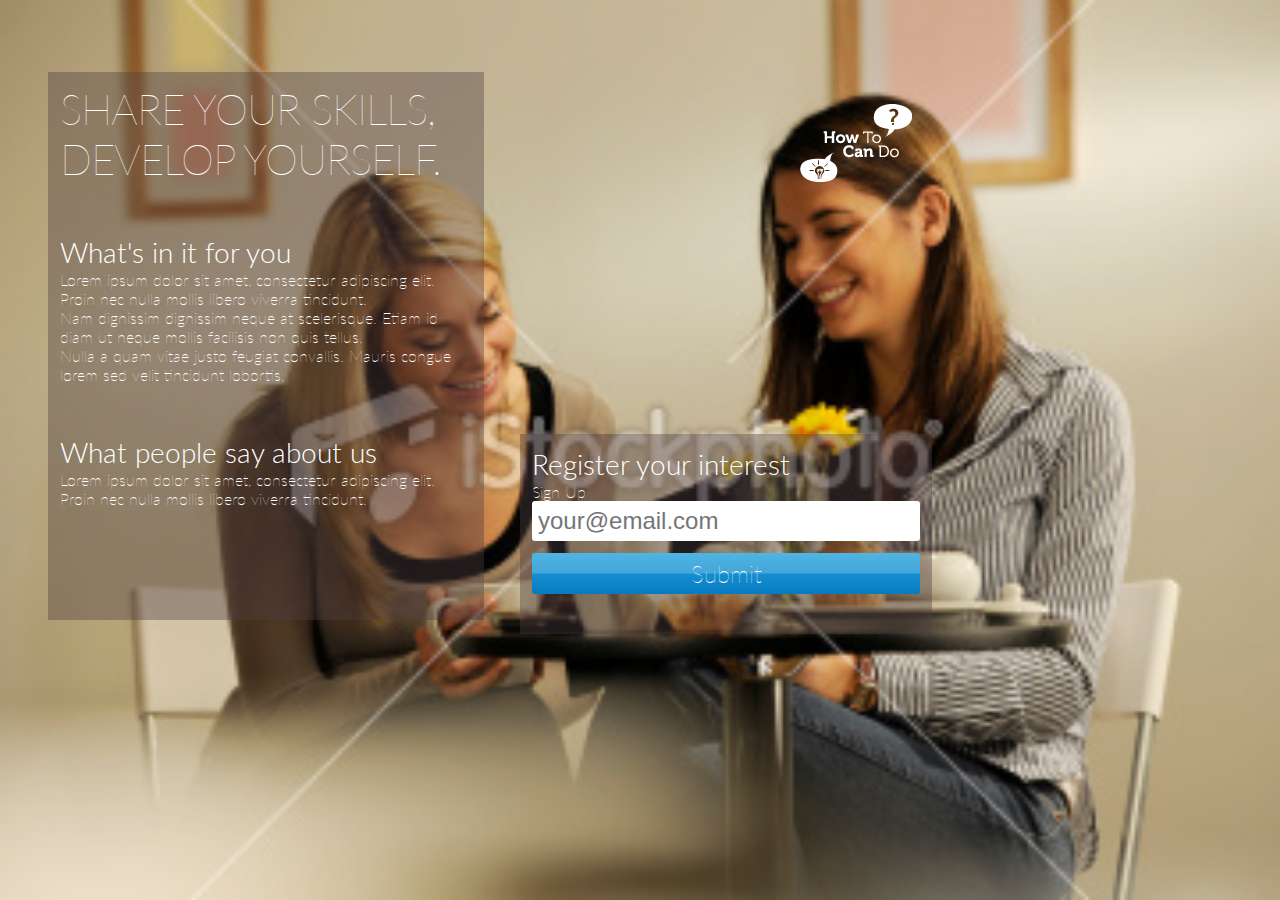
<file: index.html>
<!doctype html>
<html>

	<head>
		<meta charset="utf-8"/>
		<title></title>
		<!--[if lt IE 9]>
			<script src="http://html5shim.googlecode.com/svn/trunk/html5.js"></script>
		<![endif]-->
       <link href='http://fonts.googleapis.com/css?family=Lato:100,300,400,700' rel='stylesheet' type='text/css'>
		<link rel="stylesheet" media="all" href="style.css"/>
		<meta name="viewport" content="width=device-width, initial-scale=1"/>
		<!-- Adding "maximum-scale=1" fixes the Mobile Safari auto-zoom bug: http://filamentgroup.com/examples/iosScaleBug/ -->
	</head>
	
	<body lang="en">
    <div id="column1">
    <div id="c1r1">
    <h1>Share your skills,<br/>develop yourself.</h1>
    </div>
    <div id="c1r2">
    <h2>What's in it for you</h2>
    <p>Lorem ipsum dolor sit amet, consectetur adipiscing elit. Proin nec nulla mollis libero viverra tincidunt.</p>
    <p>Nam dignissim dignissim neque at scelerisque. Etiam id diam ut neque mollis facilisis non quis tellus.</p>
    <p>Nulla a quam vitae justo feugiat convallis. Mauris congue lorem sed velit tincidunt lobortis.</p>
    </ul>
    </div>
    <div id="c1r3">
    <h2>What people say about us</h2>
    <p>Lorem ipsum dolor sit amet, consectetur adipiscing elit. Proin nec nulla mollis libero viverra tincidunt.</p>
    </div>
    </div>
    <div id="column2">
    <div id="c2r2"></div>
    <div id="c2r3">
    <h2>Register your interest</h2>
        <form>
        Sign Up
        <input type="text" placeholder="your@email.com" />
        <input type="submit" />
        </form>
       </div>
    </div>
   
	</body>
	
</html>
</file>
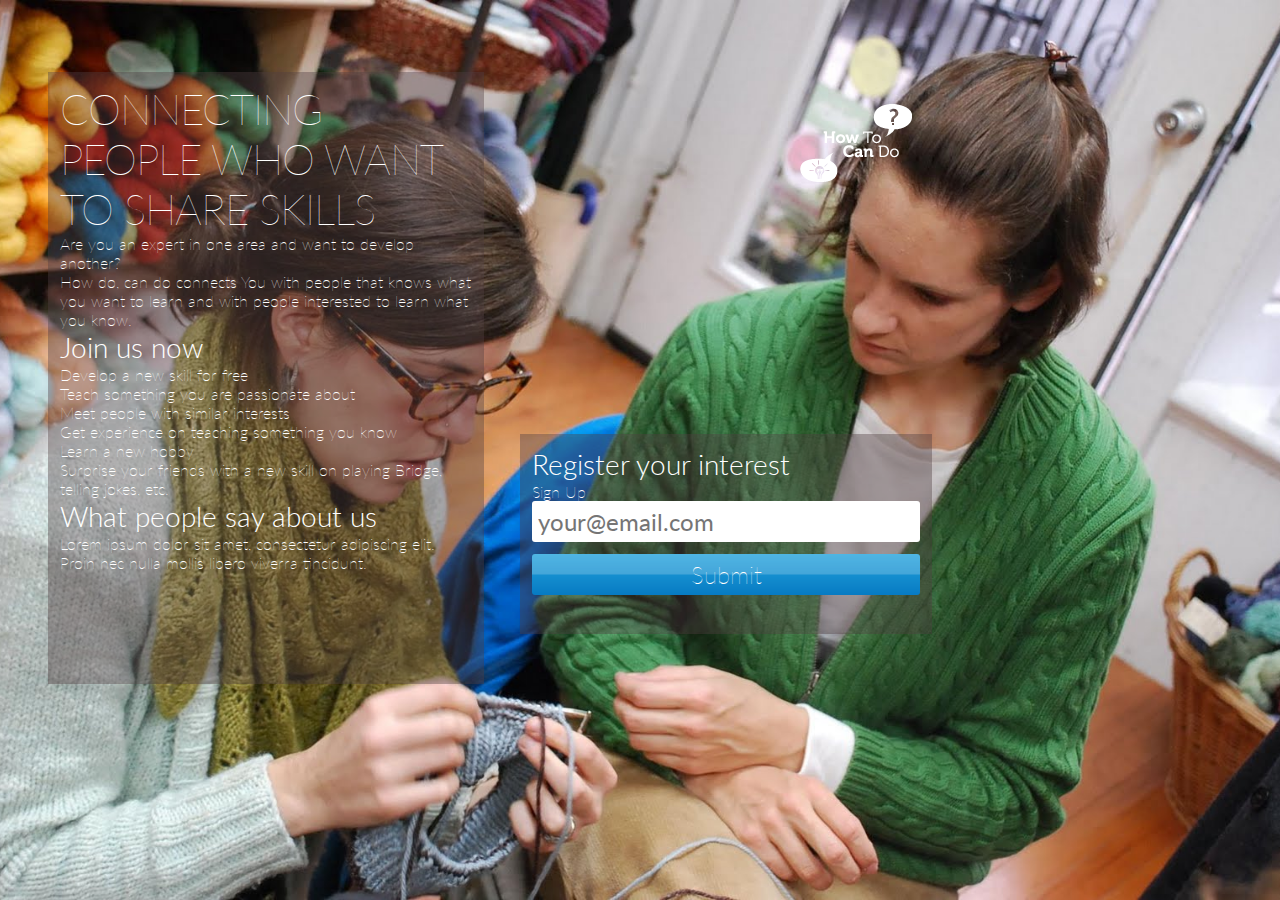
<file: public/index.html>
<!doctype html>
<html>

	<head>
		<meta charset="utf-8"/>
		<title></title>
		<!--[if lt IE 9]>
			<script src="http://html5shim.googlecode.com/svn/trunk/html5.js"></script>
		<![endif]-->
       <link href='http://fonts.googleapis.com/css?family=Lato:100,300,400,700' rel='stylesheet' type='text/css'>
		<link rel="stylesheet" media="all" href="style.css"/>
		<meta name="viewport" content="width=device-width, initial-scale=1"/>
		<!-- Adding "maximum-scale=1" fixes the Mobile Safari auto-zoom bug: http://filamentgroup.com/examples/iosScaleBug/ -->
	</head>
	
	<body lang="en">
    <div id="column1">
    <div id="c1r1">
    <h1>Connecting people who want to share skills</h1>
    </div>
    <div id="c1r2">
    
    <p>Are you an expert in one area and want to develop another?</p>
	<p>How do, can do connects You with people that knows what you want to learn and with people interested to learn what you know.</p>
    <h2>Join us now</h2>
    <p>Develop a new skill for free</p>
<p>Teach something you are passionate about</p>
<p>Meet people with similar interests</p>
<p>Get experience on teaching something you know</p>
<p>Learn a new hobby</p>
<p>Surprise your friends with a new skill on playing Bridge, telling jokes, etc.</p>
    </div>
    <div id="c1r3">
    <h2>What people say about us</h2>
    <p>Lorem ipsum dolor sit amet, consectetur adipiscing elit. Proin nec nulla mollis libero viverra tincidunt.</p>
    </div>
    </div>
    <div id="column2">
    <div id="c2r2"></div>
    <div id="c2r3">
    <h2>Register your interest</h2>
        <form>
        Sign Up
        <input type="text" placeholder="your@email.com" />
        <input type="submit" />
        </form>
       </div>
    </div>
   
	</body>
	
</html>
</file>
<file: style.css>
html { 
	margin:0;
	padding;0;
	background: url(img/image.jpg) no-repeat center center fixed; 
	-webkit-background-size: cover;
	-moz-background-size: cover;
	-o-background-size: cover;
	background-size: cover;
}



body {margin:0px; padding:0px; width:1000px; margin: 0 auto; font-family: 'Helvetica Neue', sans-serif; font-family:Lato;}

header { width:100%; height:80px; background-color:#000099;}




#signup {width:400px; height:200px; float:right; margin-top:400px; background-color:#0C0;}

/*	Less Framework 4
	http://lessframework.com
	by Joni Korpi
	License: http://opensource.org/licenses/mit-license.php	*/


/*	Resets
	------	*/

html, body, div, span, object, iframe, h1, h2, h3, h4, h5, h6, 
p, blockquote, pre, a, abbr, address, cite, code, del, dfn, em, 
img, ins, kbd, q, samp, small, strong, sub, sup, var, b, i, hr, 
dl, dt, dd, ol, ul, li, fieldset, form, label, legend, 
table, caption, tbody, tfoot, thead, tr, th, td,
article, aside, canvas, details, figure, figcaption, hgroup, 
menu, footer, header, nav, section, summary, time, mark, audio, video {
	margin: 0;
	padding: 0;
	border: 0;
}

article, aside, canvas, figure, figure img, figcaption, hgroup,
footer, header, nav, section, audio, video {
	display: block;
}

a img {border: 0;}



/*	Typography presets
	------------------	*/

.gigantic {
	font-size: 110px;
	line-height: 120px;
	letter-spacing: -2px;
}

.huge, h1 {
	font-size: 42px;
	line-height: 50px;
	letter-spacing: -1px;
	margin-bottom:40px;
	font-weight:normal;
	color:#FFF;
	font-family:Lato;
	text-transform:uppercase;
	font-weight:100;
}

.large, h2 {
	font-size: 28px;
	line-height: 36px;
	font-weight:300;
}

.bigger, h3 {
	font-size: 26px;
	line-height: 36px;
}

.big, h4 {
	font-size: 22px;
	line-height: 30px;
}

body {
	color:#FFF;
}

.small, small {
	font-size: 13px;
	line-height: 18px;
}

/* Selection colours (easy to forget) */

::selection 	 	{background: rgb(255,255,158);}
::-moz-selection 	{background: rgb(255,255,158);}
img::selection 		{background: transparent;}
img::-moz-selection	{background: transparent;}
body {-webkit-tap-highlight-color: rgb(255,255,158);}

ul {
   list-style-position: inside;
	padding-start: 40px;
}
li {padding-start:1em; }

/*		Default Layout: 992px. 
		Gutters: 24px.
		Outer margins: 48px.
		Leftover space for scrollbars @1024px: 32px.
-------------------------------------------------------------------------------
cols    1     2      3      4      5      6      7      8      9      10
px      68    160    252    344    436    528    620    712    804    896    */

body {
	width: 896px;
	padding: 72px 48px 84px;
	font-weight:100;
	-webkit-text-size-adjust: 100%; /* Stops Mobile Safari from auto-adjusting font-sizes */
}

#c1r1 {height:150px;}

#c1r2 {height:200px;}
#c1r3 {height:174px;}
#c2r2 {height:350px; background:url('img/logo.png') top right no-repeat;}
#c2r3 {height:200px; background-color:rgba(81,63,65,0.4); box-sizing:border-box; padding:12px; }

#column1 { background-color:rgba(81,63,65,0.4); width:436px; float:left; box-sizing:border-box; padding:12px; }
#column2 { width:436px; float:right; box-sizing:border-box; padding:12px;}


input {width:100%;}
input[type=text] {background-color:#FFF; border:none; border-radius:3px; font-size:24px; padding:6px; box-sizing:border-box; margin-bottom:12px;}
input[type=submit] {background-color:#36C; border:none; border-radius:3px; font-size:24px; padding:6px; box-sizing:border-box;

background-image: url(img/button-bg.png); background-repeat:repeat-x; background-position: 50% 50%; color:#FFF; font-family:Lato; font-weight:100;

}

/*		Tablet Layout: 768px.
		Gutters: 24px.
		Outer margins: 28px.
		Inherits styles from: Default Layout.
-----------------------------------------------------------------
cols    1     2      3      4      5      6      7      8
px      68    160    252    344    436    528    620    712    */

@media only screen and (min-width: 768px) and (max-width: 991px) {
	
	body {
		width: 712px;
		padding: 48px 28px 60px;
	}
}



/*		Mobile Layout: 320px.
		Gutters: 24px.
		Outer margins: 34px.
		Inherits styles from: Default Layout.
---------------------------------------------
cols    1     2      3
px      68    160    252    */

@media only screen and (max-width: 767px) {
	
	body {
		width: 252px;
		padding: 48px 34px 60px;
	}
	
}



/*		Wide Mobile Layout: 480px.
		Gutters: 24px.
		Outer margins: 22px.
		Inherits styles from: Default Layout, Mobile Layout.
------------------------------------------------------------
cols    1     2      3      4      5
px      68    160    252    344    436    */

@media only screen and (min-width: 480px) and (max-width: 767px) {
	
	body {
		width: 436px;
		padding: 36px 22px 48px;
	}
	
}
</file>
<file: public/style.css>
html { 
	margin:0;
	padding;0;
	background: url(img/image.jpg) no-repeat center center fixed; 
	-webkit-background-size: cover;
	-moz-background-size: cover;
	-o-background-size: cover;
	background-size: cover;
}



body {margin:0px; padding:0px; width:1000px; margin: 0 auto; font-family: 'Helvetica Neue', sans-serif; font-family:Lato;}

header { width:100%; height:80px; background-color:#000099;}




#signup {width:400px; height:200px; float:right; margin-top:400px; background-color:#0C0;}

/*	Less Framework 4
	http://lessframework.com
	by Joni Korpi
	License: http://opensource.org/licenses/mit-license.php	*/


/*	Resets
	------	*/

html, body, div, span, object, iframe, h1, h2, h3, h4, h5, h6, 
p, blockquote, pre, a, abbr, address, cite, code, del, dfn, em, 
img, ins, kbd, q, samp, small, strong, sub, sup, var, b, i, hr, 
dl, dt, dd, ol, ul, li, fieldset, form, label, legend, 
table, caption, tbody, tfoot, thead, tr, th, td,
article, aside, canvas, details, figure, figcaption, hgroup, 
menu, footer, header, nav, section, summary, time, mark, audio, video {
	margin: 0;
	padding: 0;
	border: 0;
}

article, aside, canvas, figure, figure img, figcaption, hgroup,
footer, header, nav, section, audio, video {
	display: block;
}

a img {border: 0;}



/*	Typography presets
	------------------	*/

.gigantic {
	font-size: 110px;
	line-height: 120px;
	letter-spacing: -2px;
}

.huge, h1 {
	font-size: 42px;
	line-height: 50px;
	letter-spacing: -1px;
	margin-bottom:40px;
	font-weight:normal;
	color:#FFF;
	font-family:Lato;
	text-transform:uppercase;
	font-weight:100;
}

.large, h2 {
	font-size: 28px;
	line-height: 36px;
	font-weight:300;
}

.bigger, h3 {
	font-size: 26px;
	line-height: 36px;
}

.big, h4 {
	font-size: 22px;
	line-height: 30px;
}

body {
	color:#FFF;
}

.small, small {
	font-size: 13px;
	line-height: 18px;
}

/* Selection colours (easy to forget) */

::selection 	 	{background: rgb(255,255,158);}
::-moz-selection 	{background: rgb(255,255,158);}
img::selection 		{background: transparent;}
img::-moz-selection	{background: transparent;}
body {-webkit-tap-highlight-color: rgb(255,255,158);}

ul {
   list-style-position: inside;
	padding-start: 40px;
}
li {padding-start:1em; }

/*		Default Layout: 992px. 
		Gutters: 24px.
		Outer margins: 48px.
		Leftover space for scrollbars @1024px: 32px.
-------------------------------------------------------------------------------
cols    1     2      3      4      5      6      7      8      9      10
px      68    160    252    344    436    528    620    712    804    896    */

body {
	width: 896px;
	padding: 72px 48px 84px;
	font-weight:100;
	-webkit-text-size-adjust: 100%; /* Stops Mobile Safari from auto-adjusting font-sizes */
}

#c1r1 {height:150px;}

#c1r2 {}
#c1r3 {height:174px;}
#c2r2 {height:350px; background:url('img/logo.png') top right no-repeat;}
#c2r3 {height:200px; background-color:rgba(81,63,65,0.4); box-sizing:border-box; padding:12px; }

#column1 { background-color:rgba(81,63,65,0.4); width:436px; float:left; box-sizing:border-box; padding:12px; }
#column2 { width:436px; float:right; box-sizing:border-box; padding:12px;}


input {width:100%;}
input[type=text] {background-color:#FFF; border:none; border-radius:3px; font-size:24px; padding:6px; box-sizing:border-box; margin-bottom:12px; font-family:Lato;}
input[type=submit] {background-color:#36C; border:none; border-radius:3px; font-size:24px; padding:6px; box-sizing:border-box;

background-image: url(img/button-bg.png); background-repeat:repeat-x; background-position: 50% 50%; color:#FFF; font-family:Lato; font-weight:100;

}

/*		Tablet Layout: 768px.
		Gutters: 24px.
		Outer margins: 28px.
		Inherits styles from: Default Layout.
-----------------------------------------------------------------
cols    1     2      3      4      5      6      7      8
px      68    160    252    344    436    528    620    712    */

@media only screen and (min-width: 768px) and (max-width: 991px) {
	
	body {
		width: 712px;
		padding: 48px 28px 60px;
	}
}



/*		Mobile Layout: 320px.
		Gutters: 24px.
		Outer margins: 34px.
		Inherits styles from: Default Layout.
---------------------------------------------
cols    1     2      3
px      68    160    252    */

@media only screen and (max-width: 767px) {
	
	body {
		width: 252px;
		padding: 48px 34px 60px;
	}
	
}



/*		Wide Mobile Layout: 480px.
		Gutters: 24px.
		Outer margins: 22px.
		Inherits styles from: Default Layout, Mobile Layout.
------------------------------------------------------------
cols    1     2      3      4      5
px      68    160    252    344    436    */

@media only screen and (min-width: 480px) and (max-width: 767px) {
	
	body {
		width: 436px;
		padding: 36px 22px 48px;
	}
	
}
</file>
